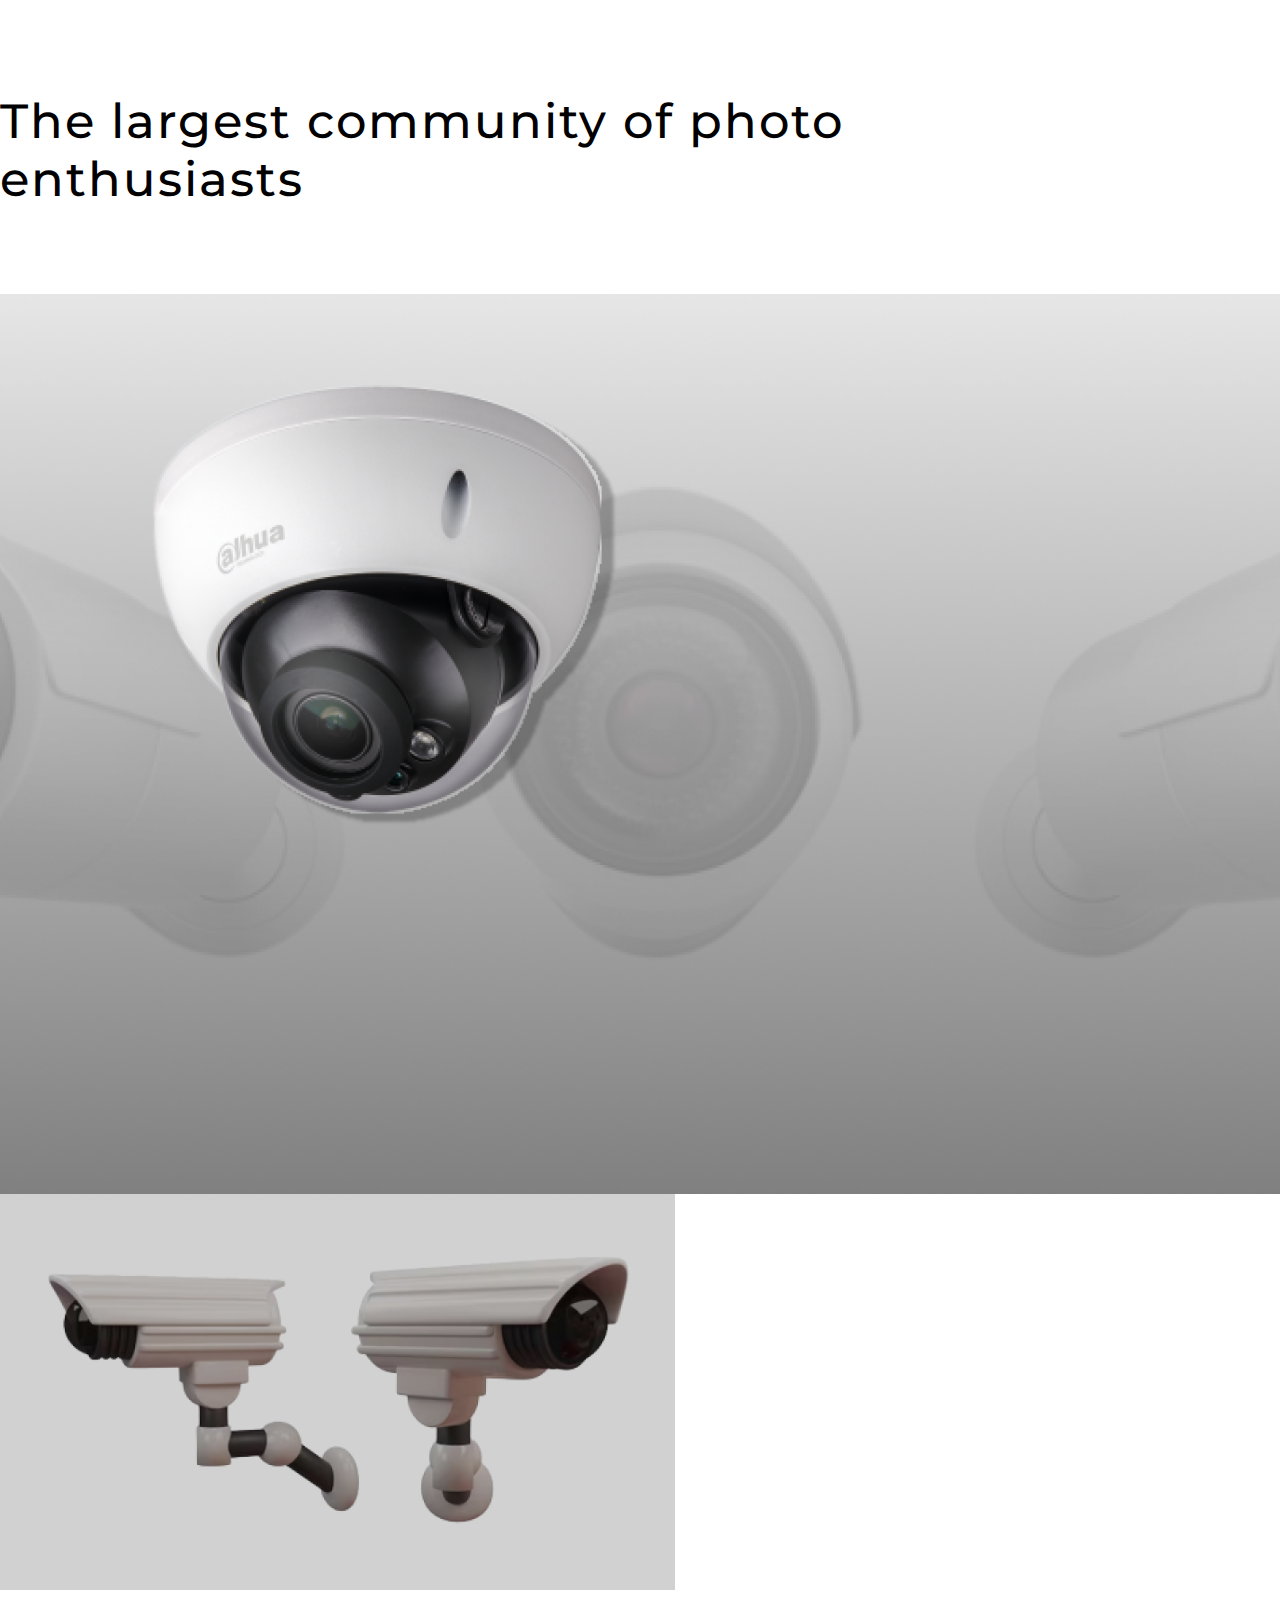
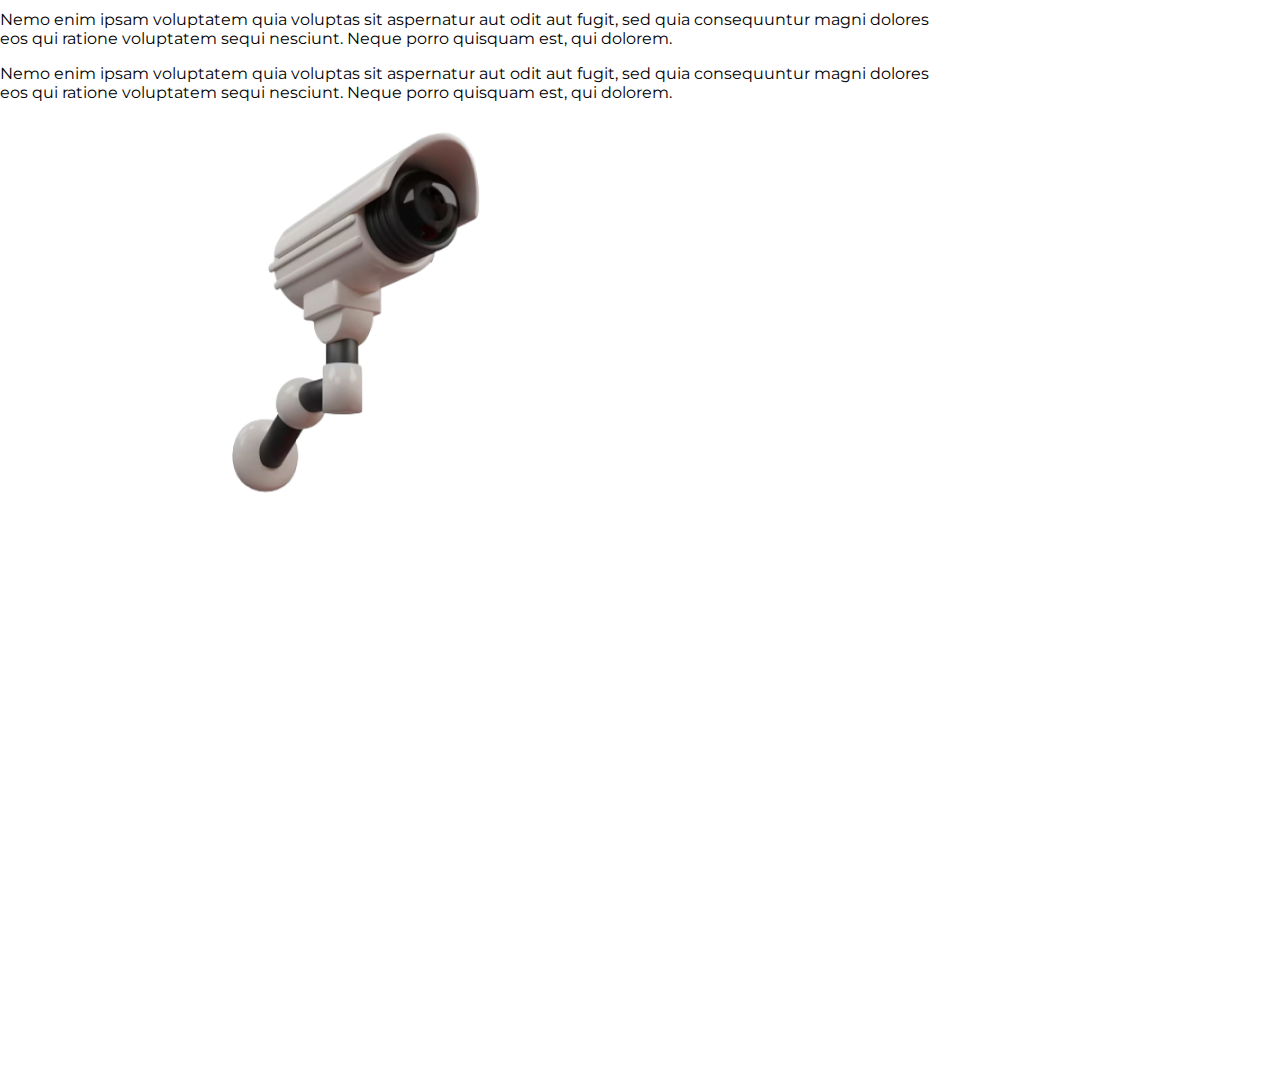
<file: index.html>
<!DOCTYPE html>
<html lang="en">
  <head>
    <meta charset="UTF-8" />
    <meta name="viewport" content="width=device-width, initial-scale=1.0" />
    <title>RaiRaka</title>

    <script
      src="https://code.jquery.com/jquery-3.7.0.min.js"
      integrity="sha256-2Pmvv0kuTBOenSvLm6bvfBSSHrUJ+3A7x6P5Ebd07/g="
      crossorigin="anonymous"
    ></script>
    <link
      rel="stylesheet"
      href="https://cdn.jsdelivr.net/npm/bootstrap@4.6.2/dist/css/bootstrap.min.css"
      integrity="sha384-xOolHFLEh07PJGoPkLv1IbcEPTNtaed2xpHsD9ESMhqIYd0nLMwNLD69Npy4HI+N"
      crossorigin="anonymous"
    />
    <link
      rel="stylesheet"
      href="https://fonts.googleapis.com/css2?family=Montserrat&display=swap"
    />
    <link rel="stylesheet" href="style.css" />
    <link rel="icon" href="./media/logo-img.svg" />

    <script>
      $(function () {
        $("#header").load("./template/header.html");
        $("#footer").load("./template/footer.html");
      });
    </script>
  </head>
  <body>
    <!-- header -->
    <div id="header"></div>
    <!-- header: end -->

    <!-- top -->
    <section class="jumbotron">
      <div class="container">
        <!-- <h1 class="jumbotron-heading">RaiRaka</h1> -->
        <div class="row">
          <p class="lead col-lg-7">
            The largest community of photo enthusiasts
          </p>
          <div class="col"></div>
          <img src="./media/cctv.png" class="col-4 mt-n5" alt="cctv" />
        </div>
        <!-- <p>
                  <a href="#" class="btn btn-primary my-2">GET STARTED</a>
              </p> -->
      </div>
    </section>
    <!-- top: end -->

    <!-- camera -->
    <div class="container">
      <div class="row mb-5">
        <div class="col-md">
          <img
            src="./media/cctv-placeholder.png"
            alt="cctv"
            style="width: 75vh"
          />
        </div>
        <div class="col-md d-flex align-items-center">
          <!-- <b>Sed ut perspiciatis unde omnis</b> -->
          <p>
            Nemo enim ipsam voluptatem quia voluptas sit aspernatur aut odit aut
            fugit, sed quia consequuntur magni dolores eos qui ratione
            voluptatem sequi nesciunt. Neque porro quisquam est, qui dolorem.
          </p>
        </div>
      </div>
      <div class="row bg-light">
        <div class="col-md d-flex align-items-center">
          <!-- <b>Sed ut perspiciatis unde omnis</b> -->
          <p>
            Nemo enim ipsam voluptatem quia voluptas sit aspernatur aut odit aut
            fugit, sed quia consequuntur magni dolores eos qui ratione
            voluptatem sequi nesciunt. Neque porro quisquam est, qui dolorem.
          </p>
        </div>
        <div class="col-md my-4">
          <img
            src="./media/cctv-placeholder-2.png"
            alt="cctv"
            style="width: 75vh"
          />
        </div>
      </div>
    </div>
    <!-- camera: end -->

    <!-- video -->
    <div class="p-lg-4 d-flex justify-content-center">
      <iframe width="1000" height="550" src="https://www.youtube.com/embed/7J6gDMFuCww" title="YouTube video player" frameborder="0" allow="accelerometer; autoplay; clipboard-write; encrypted-media; gyroscope; picture-in-picture; web-share" allowfullscreen></iframe>
    </div>
    <!-- video: end -->

    <!-- footer -->
    <div id="footer"></div>
    <!-- footer: end -->
  </body>
</html>
</file>
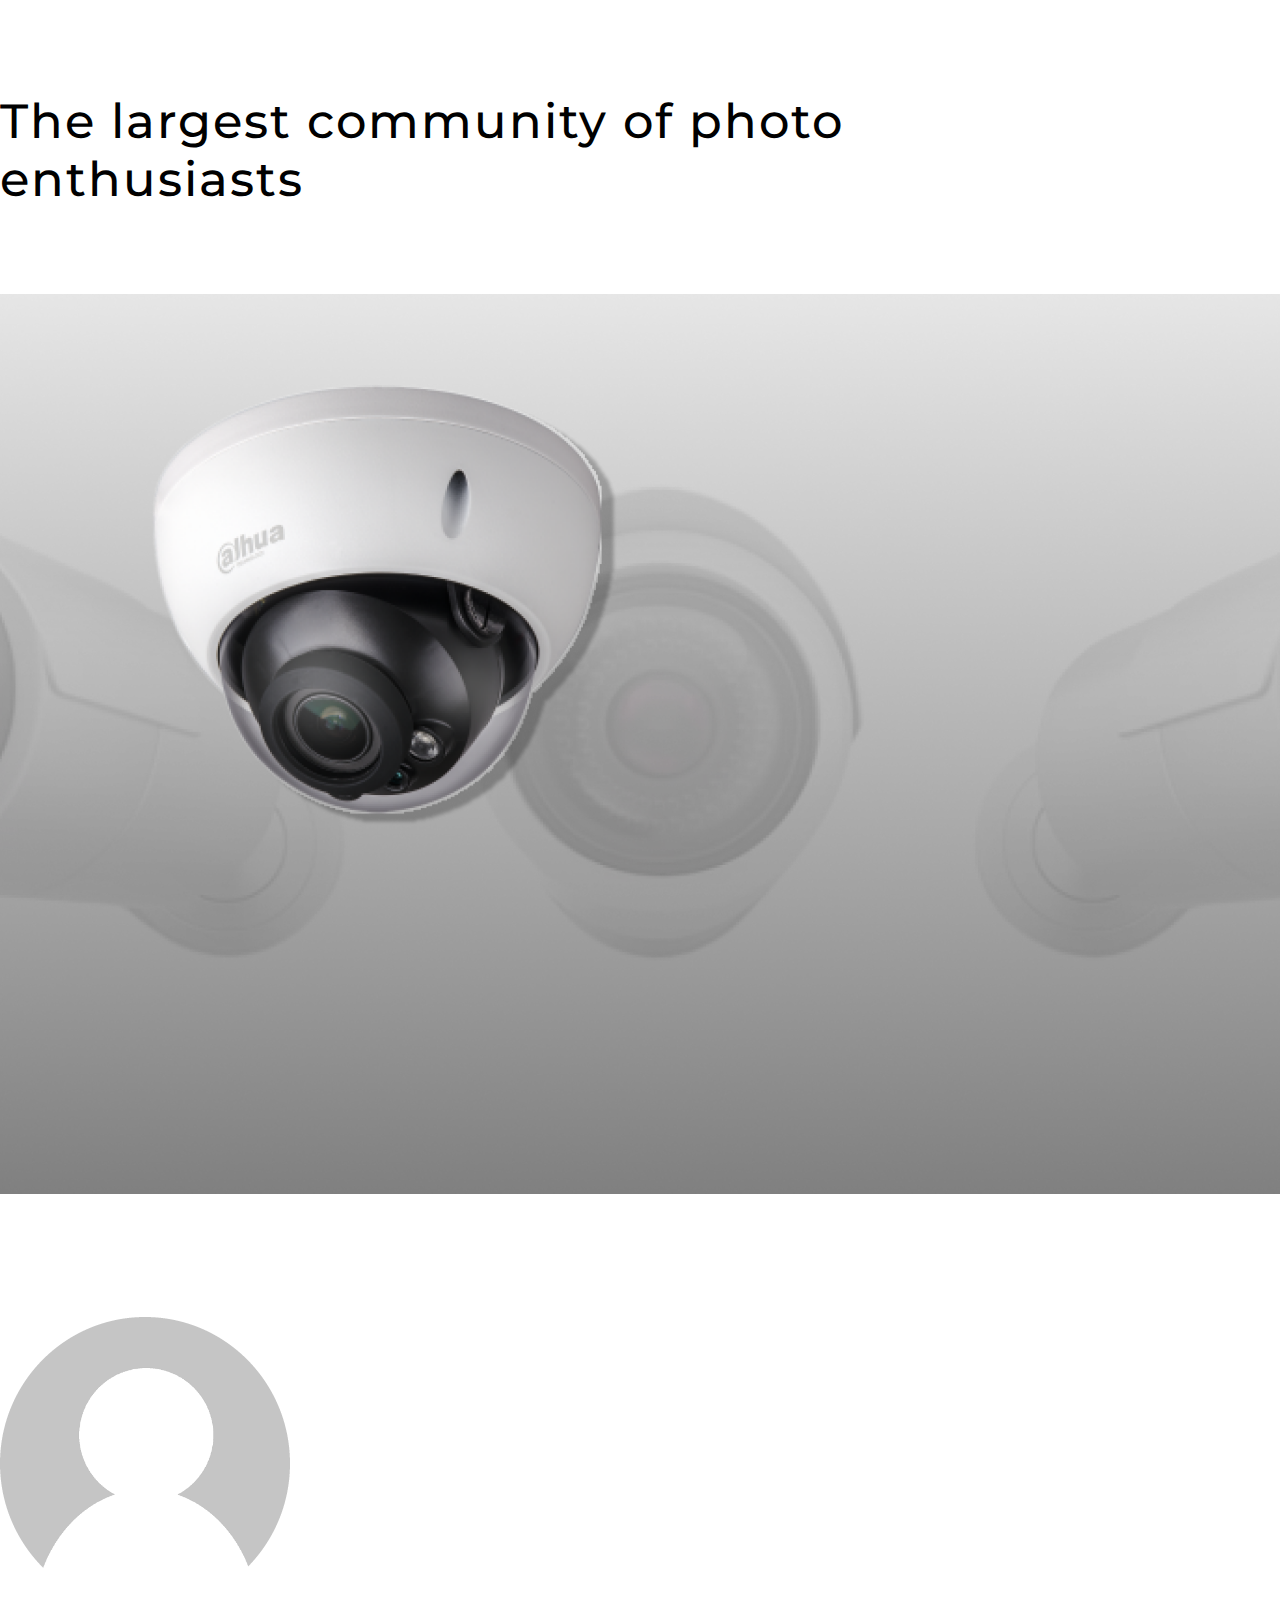
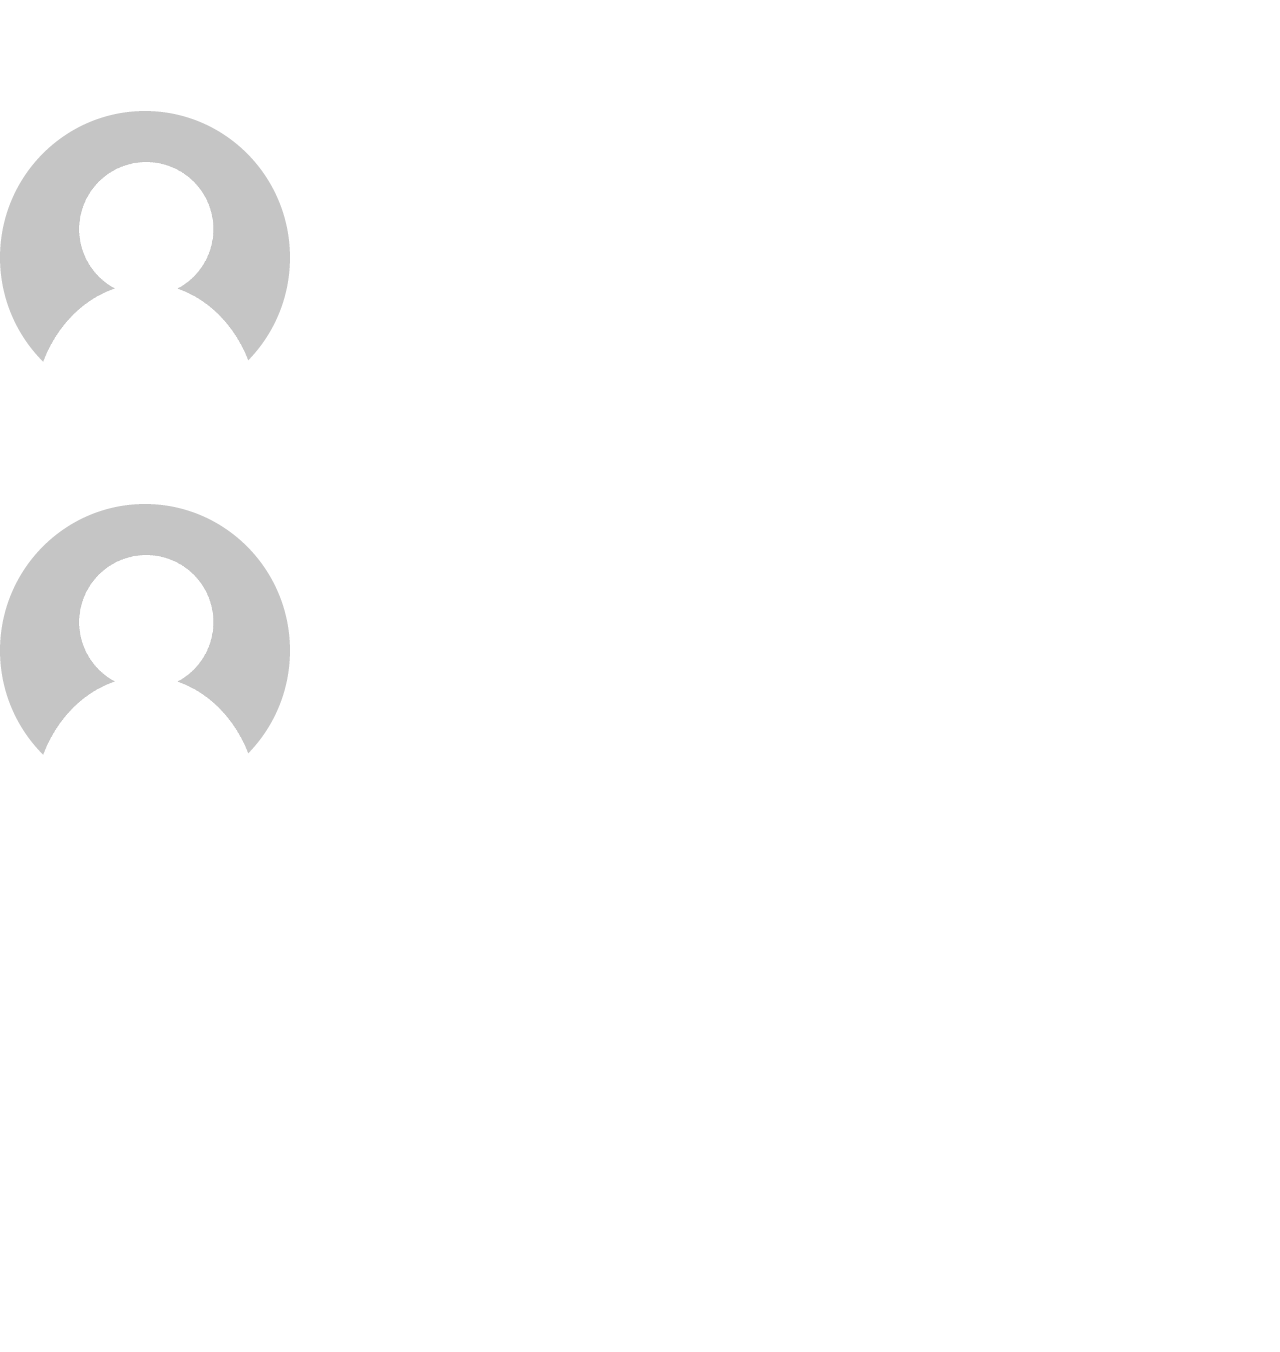
<file: about-us.html>
<!DOCTYPE html>
<html lang="en">
  <head>
    <meta charset="UTF-8" />
    <meta name="viewport" content="width=device-width, initial-scale=1.0" />
    <title>About Us - RaiRaka</title>

    <script
      src="https://code.jquery.com/jquery-3.7.0.min.js"
      integrity="sha256-2Pmvv0kuTBOenSvLm6bvfBSSHrUJ+3A7x6P5Ebd07/g="
      crossorigin="anonymous"
    ></script>
    <link
      rel="stylesheet"
      href="https://cdn.jsdelivr.net/npm/bootstrap@4.6.2/dist/css/bootstrap.min.css"
      integrity="sha384-xOolHFLEh07PJGoPkLv1IbcEPTNtaed2xpHsD9ESMhqIYd0nLMwNLD69Npy4HI+N"
      crossorigin="anonymous"
    />
    <link
      rel="stylesheet"
      href="https://fonts.googleapis.com/css2?family=Montserrat&display=swap"
    />
    <link rel="stylesheet" href="style.css" />
    <link rel="icon" href="./media/logo-img.svg" />

    <script>
      $(function () {
        $("#header").load("./template/header.html");
        $("#footer").load("./template/footer.html");
      });
    </script>
  </head>
  <body>
    <!-- header -->
    <div id="header"></div>
    <!-- header: end -->

    <!-- top -->
    <section class="jumbotron">
      <div class="container">
        <!-- <h1 class="jumbotron-heading">RaiRaka</h1> -->
        <div class="row">
          <p class="lead col-lg-7">
            The largest community of photo enthusiasts
          </p>
          <div class="col"></div>
          <img src="./media/cctv.png" class="col-4 mt-n5" alt="cctv" />
        </div>
        <!-- <p>
                <a href="#" class="btn btn-primary my-2">GET STARTED</a>
            </p> -->
      </div>
    </section>
    <!-- top: end -->

    <!-- tim -->
    <div class="container-fluid pt-5 pb-5 bg-dark" style="color: white">
      <div class="container text-center">
        <h2 class="display-3" id="staff">About Us</h2>
        <p>
          Lorem ipsum dolor sit amet consectetur adipisicing elit. Veniam sint
          aliquam numquam dolore cum. Commodi quo aliquam beatae rerum ab?
        </p>
        <div class="row pt-4 gx-4 gy-4">
          <div class="col-md-4 text-center tim">
            <img src="media/default.png" class="rounded-circle mb-3" />
            <h4>Person 1</h4>
            <p>Lorem ipsam</p>
          </div>
          <div class="col-md-4 text-center tim">
            <img src="media/default.png" class="rounded-circle mb-3" />
            <h4>Person 2</h4>
            <p>Lorem ipsum</p>
          </div>
          <div class="col-md-4 text-center tim">
            <img src="media/default.png" class="rounded-circle mb-3" />
            <h4>Person 3</h4>
            <p>Lorem ipsum</p>
          </div>
        </div>
      </div>
    </div>

    
    <!-- map -->
    <div class="p-lg-4">
      <iframe src="https://www.google.com/maps/embed?pb=!1m18!1m12!1m3!1d3960.6675062116947!2d107.59145467454101!3d-6.930286567835636!2m3!1f0!2f0!3f0!3m2!1i1024!2i768!4f13.1!3m3!1m2!1s0x2e68e98dc7981a3d%3A0x446d0debdd7b62cb!2sRairaka%20cctv!5e0!3m2!1sen!2sid!4v1690333896586!5m2!1sen!2sid" width="100%" height="450" style="border:0;" allowfullscreen="" loading="lazy" referrerpolicy="no-referrer-when-downgrade"></iframe>
    </div>
    <!-- map: end -->

    <!-- footer -->
    <div id="footer"></div>
    <!-- footer: end -->
  </body>
</html>
</file>
<file: style.css>
body {
    margin: 0;
    padding: 0;
    background: #fff;
    font-family: 'Montserrat', sans-serif;
}

.jumbotron {
    height: 100vh;
    width: 100%;
    background: url('./media/backgrond.png');
    background-position: top;
	background-size:cover;
	background-repeat: no-repeat;
}

.jumbotron p:last-child {
    margin-bottom: 0;
}

.jumbotron-heading {
    font-weight: 700;
    font-size: 5rem;
    color: #fff;
	letter-spacing: 2px;
}

.jumbotron .lead {
    font-size: 3em;
	font-weight: 500;
	color: #000;
	letter-spacing: 2px;
}

.jumbotron .container {
    margin-top:23%;
	transform: translateY(-23%);
}

hr {
    border: none;
    height: 1.5px;
    /* Set the hr color */
    color: #808080; /* old IE */
    background-color: #CFCFCF; /* Modern Browsers */

}

.icon {
    width: 20%;
    height: 20%;
}

.container {
    max-width: 960px;
}

.pricing-header {
    max-width: 700px;
}

.card-deck .card {
    min-width: 220px;
}

/* collection */
.active-filter-btn{
    background-color: #2596be!important;
    color: #fff!important;
    border-color: #2596be!important;
    
}
.filter-button-group .btn:hover{
    color: #2596be!important;
}
</file>
